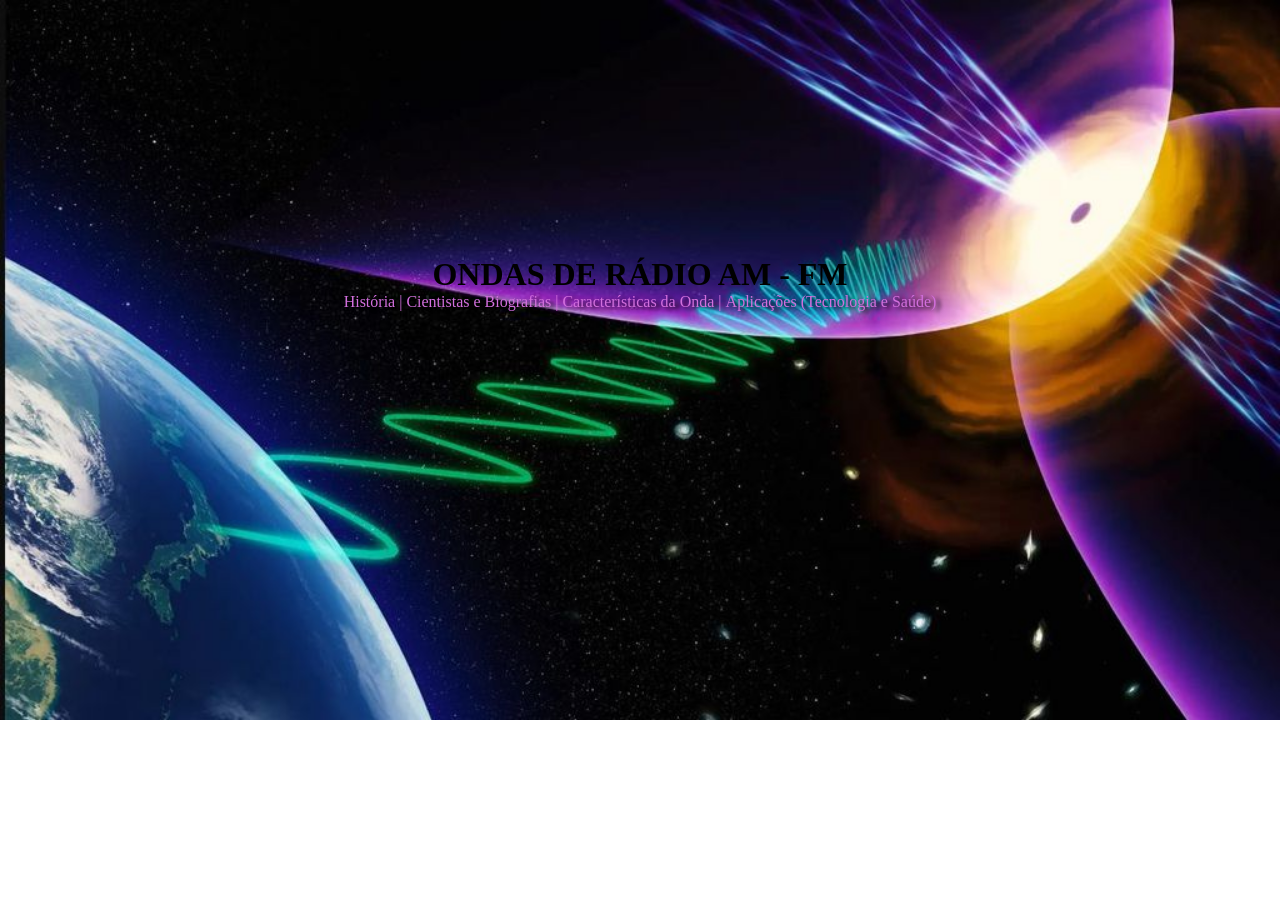
<file: index.html>
<!DOCTYPE html>
<html lang="en">
<head>
    <meta charset="UTF-8">
    <meta name="viewport" content="width=device-width, initial-scale=1.0">
    <title>ONDAS DE RÁDIO AM - FM</title>
    <link rel="stylesheet" href="style.css">
</head>
<body>
    <header>
        <h1>ONDAS DE RÁDIO AM - FM</h1>
        <ul>
            <li><a href="historia.html">História |</a></li>
            <li><a href="cientista.html">Cientistas e Biografias |</a></li>
            <li><a href="onda.html">Características da Onda |</a></li>
            <li><a href="aplicacoes.html">Aplicações (Tecnologia e Saúde)</a></li>
        </ul>
    </header>
</body>
</html>
</file>
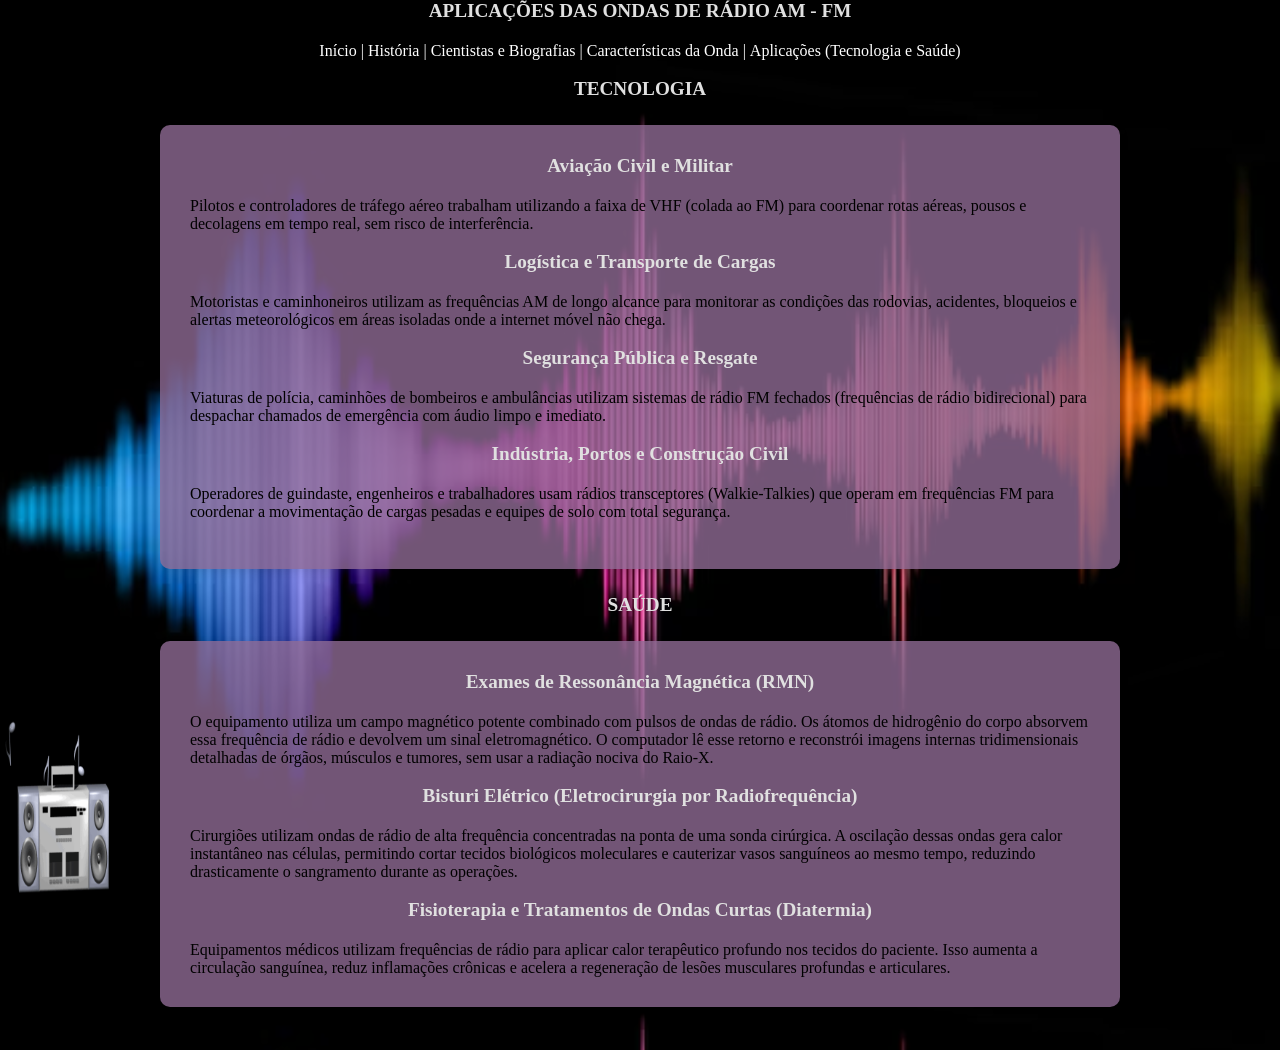
<file: aplicacoes.html>
<!DOCTYPE html>
<html lang="en">

<head>
    <meta charset="UTF-8">
    <meta name="viewport" content="width=device-width, initial-scale=1.0">
    <title>APLICAÇÕES AM - FM</title>
    <link rel="stylesheet" href="aplicacoes.css">
</head>

<body>
    <header>
        <h1>APLICAÇÕES DAS ONDAS DE RÁDIO AM - FM</h1>
        <ul>
            <li><a class="nav" href="index.html">Início |</a></li>
            <li><a href="historia.html">História |</a></li>
            <li><a href="cientista.html">Cientistas e Biografias |</a></li>
            <li><a href="onda.html">Características da Onda |</a></li>
            <li><a href="aplicacoes.html">Aplicações (Tecnologia e Saúde)</a></li>
        </ul>
    </header>
    <br>
    <h1>TECNOLOGIA</h1>
    <div>
        <h2>Aviação Civil e Militar</h2>
        <p>Pilotos e controladores de tráfego aéreo trabalham utilizando a faixa de VHF (colada ao FM) para coordenar
            rotas
            aéreas, pousos e decolagens em tempo real, sem risco de interferência.</p><br>
        <h2>Logística e Transporte de Cargas</h2>
        <p>Motoristas e caminhoneiros utilizam as frequências AM de longo alcance para monitorar as condições das
            rodovias, acidentes, bloqueios e alertas meteorológicos em áreas isoladas onde a internet móvel não chega.
        </p><br>
        <h2>Segurança Pública e Resgate</h2>
        <p>Viaturas de polícia, caminhões de bombeiros e ambulâncias utilizam sistemas de rádio FM fechados (frequências
            de
            rádio bidirecional) para despachar chamados de emergência com áudio limpo e imediato.</p><br>
        <h2>Indústria, Portos e Construção Civil</h2>
        <p>Operadores de guindaste, engenheiros e trabalhadores usam rádios transceptores (Walkie-Talkies) que operam em
            frequências FM para coordenar a movimentação de cargas pesadas e equipes de solo com total segurança.</p>
        <br>
    </div>
    <h1>SAÚDE</h1>
    <div>
    <h2>Exames de Ressonância Magnética (RMN)</h2>
    <p>O equipamento utiliza um campo magnético potente combinado com pulsos de ondas de rádio. Os átomos de
        hidrogênio do corpo absorvem essa frequência de rádio e devolvem um sinal eletromagnético. O computador lê esse
        retorno e reconstrói imagens internas tridimensionais detalhadas de órgãos, músculos e tumores, sem usar a
        radiação nociva do Raio-X.</p><br>
    <h2>Bisturi Elétrico (Eletrocirurgia por Radiofrequência)</h2>
    <p>Cirurgiões utilizam ondas de rádio de alta frequência concentradas na ponta de uma sonda cirúrgica. A oscilação
        dessas ondas gera calor instantâneo nas células, permitindo cortar tecidos biológicos moleculares e cauterizar
        vasos sanguíneos ao mesmo tempo, reduzindo drasticamente o sangramento durante as operações.</p><br>
    <h2>Fisioterapia e Tratamentos de Ondas Curtas (Diatermia)</h2>
    <p> Equipamentos médicos utilizam frequências de rádio para aplicar calor terapêutico profundo nos tecidos do
        paciente. Isso aumenta a circulação sanguínea, reduz inflamações crônicas e acelera a regeneração de lesões
        musculares profundas e articulares.</p>
    </div>
    <br>

    <img src="radio-imagem-animada-0070.gif">
</body>

</html>
</file>
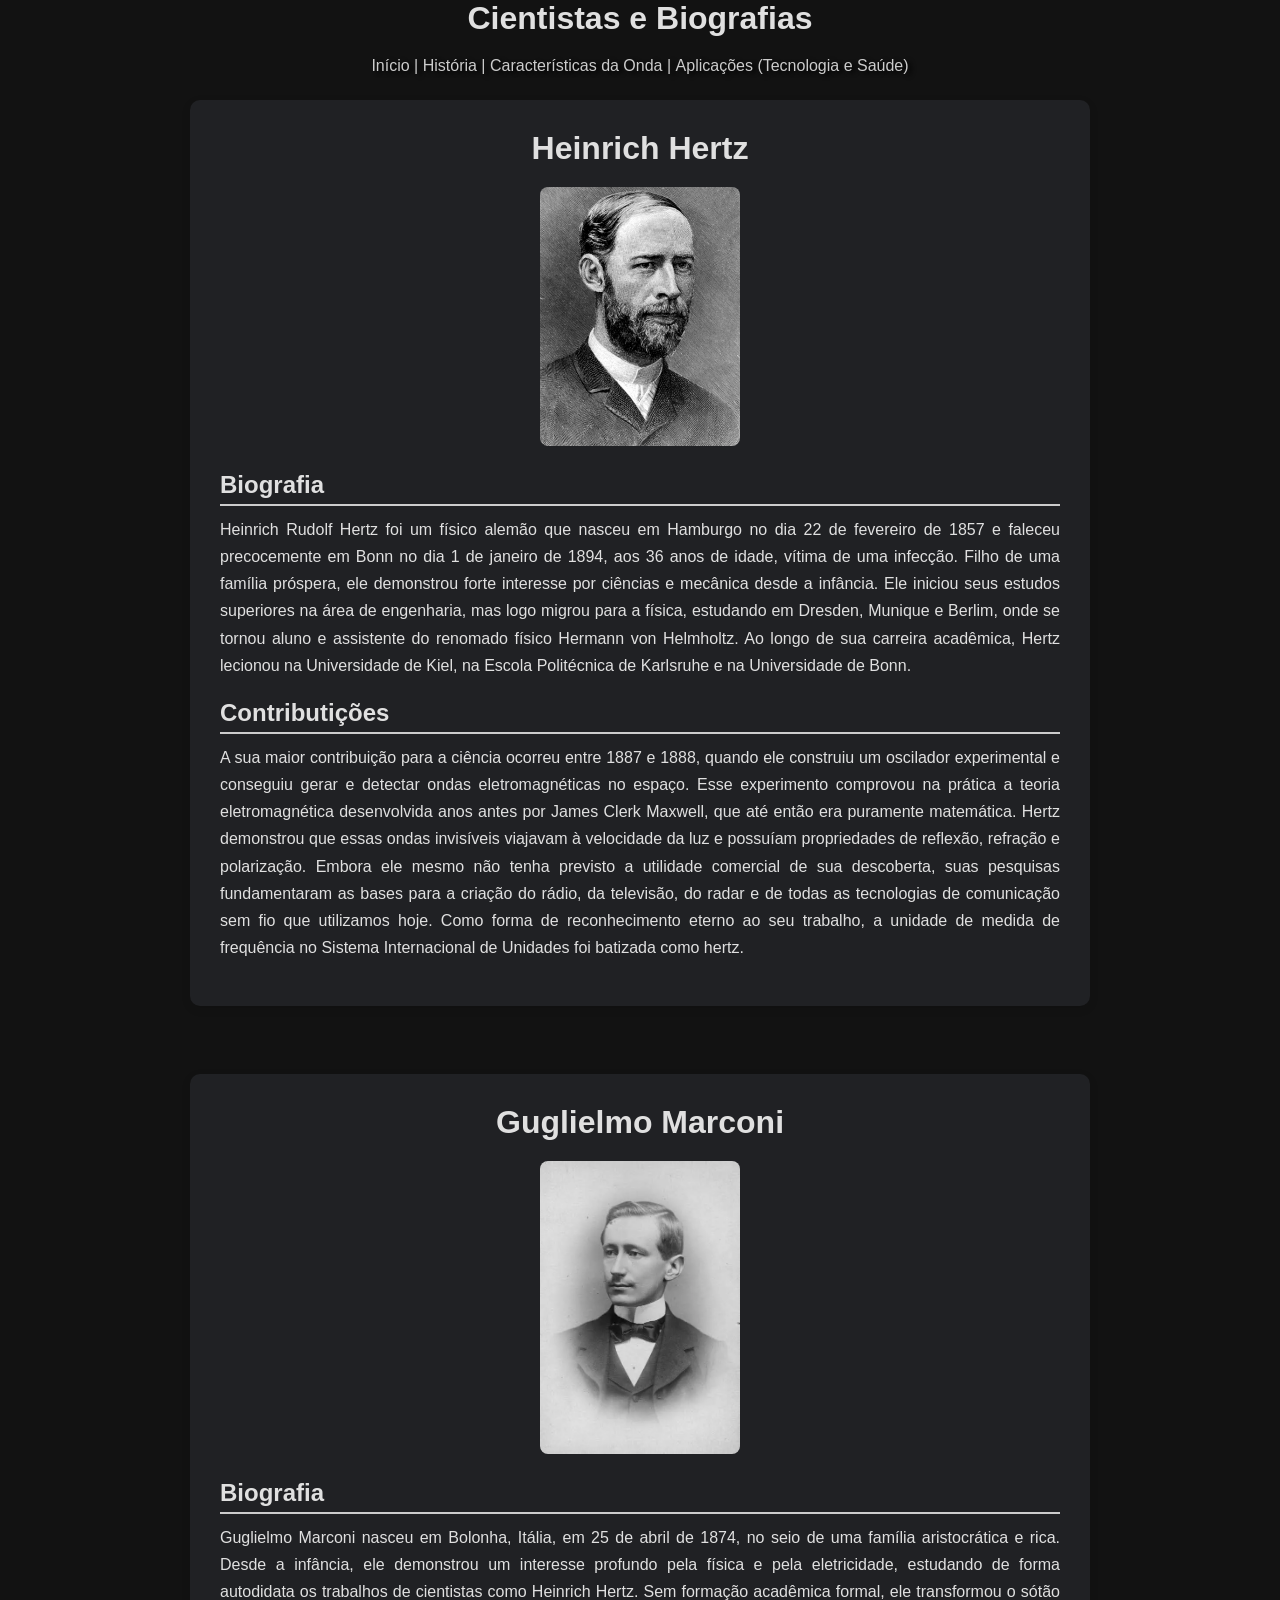
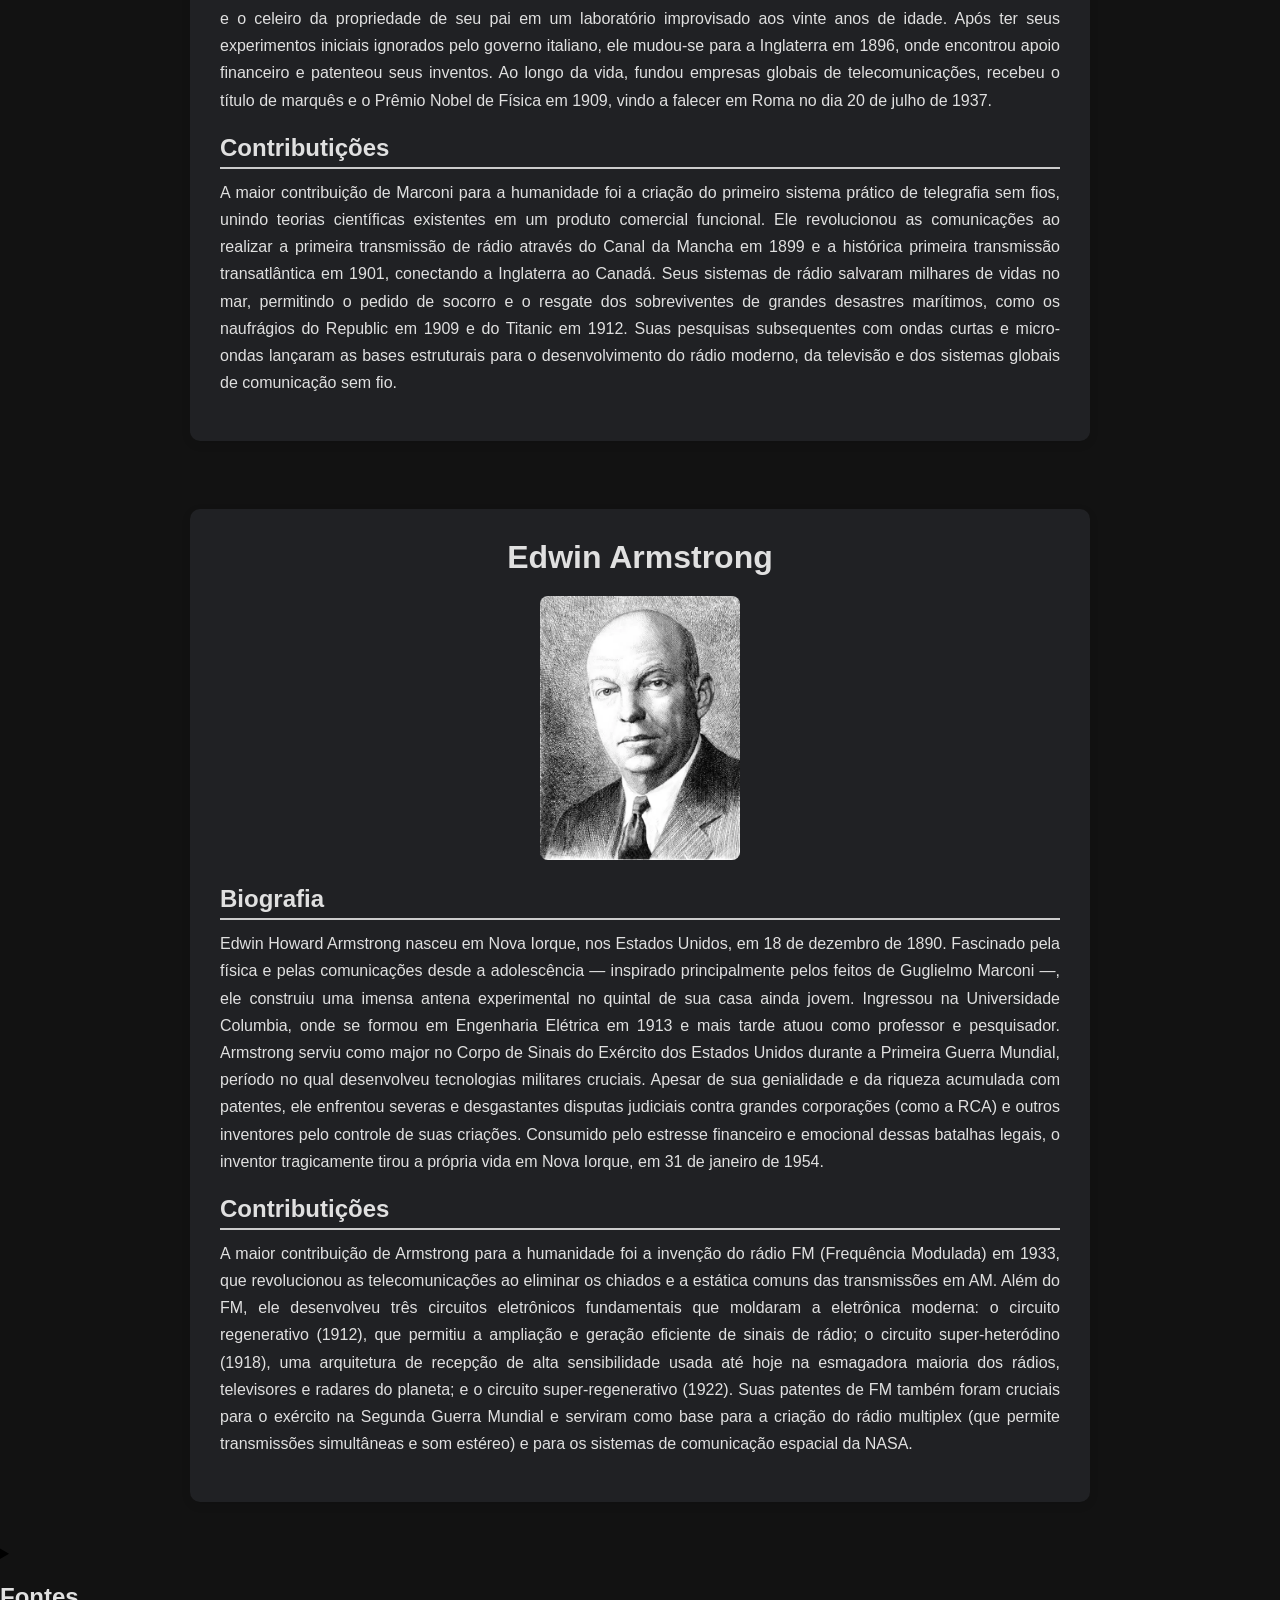
<file: cientista.html>
<!DOCTYPE html>
<html lang="en">
<head>
    <meta charset="UTF-8">
    <meta name="viewport" content="width=device-width, initial-scale=1.0">
    <title>Cientistas e Biografias</title>
    <link rel="stylesheet" href="cientista.css">
</head>
<body>

    <header>
        <h1>Cientistas e Biografias</h1>
        <ul>
            <li><a class="nav" href="index.html">Início |</a></li>
            <li><a class="nav" href="historia.html">História |</a></li>
            <li><a class="nav" href="onda.html">Características da Onda |</a></li>
            <li><a class="nav" href="aplicacoes.html">Aplicações (Tecnologia e Saúde)</a></li>
        </ul>
    </header>
    <div>

        <h1>Heinrich Hertz</h1>

        <img src="Heinrich_Hertz.jpeg" alt="Heinrich Hertz" width="200">

        <h2>Biografia</h2>

        <p> Heinrich Rudolf Hertz foi um físico alemão que nasceu em Hamburgo no dia 22 de 
            fevereiro de 1857 e faleceu precocemente em Bonn no dia 1 de janeiro de 1894, aos 36 
            anos de idade, vítima de uma infecção. Filho de uma família próspera, ele demonstrou 
            forte interesse por ciências e mecânica desde a infância. Ele iniciou seus estudos 
            superiores na área de engenharia, mas logo migrou para a física, estudando em Dresden, 
            Munique e Berlim, onde se tornou aluno e assistente do renomado físico Hermann von 
            Helmholtz. Ao longo de sua carreira acadêmica, Hertz lecionou na Universidade de Kiel, 
            na Escola Politécnica de Karlsruhe e na Universidade de Bonn.</p>

        <h2>Contributições</h2>

        <p>A sua maior contribuição para a ciência ocorreu entre 1887 e 1888, quando ele construiu 
            um oscilador experimental e conseguiu gerar e detectar ondas eletromagnéticas no espaço.
            Esse experimento comprovou na prática a teoria eletromagnética desenvolvida anos antes
            por James Clerk Maxwell, que até então era puramente matemática. Hertz demonstrou que
            essas ondas invisíveis viajavam à velocidade da luz e possuíam propriedades de 
            reflexão, refração e polarização. Embora ele mesmo não tenha previsto a utilidade 
            comercial de sua descoberta, suas pesquisas fundamentaram as bases para a criação do
            rádio, da televisão, do radar e de todas as tecnologias de comunicação sem fio que
            utilizamos hoje. Como forma de reconhecimento eterno ao seu trabalho, a unidade de
            medida de frequência no Sistema Internacional de Unidades foi batizada como hertz.</p>

    </div>

    <br>

    <div>

        <h1>Guglielmo Marconi</h1>

        <img src="Guglielmo_Marconi.jpeg" alt="Guglielmo Marconi" width="200">

        <h2>Biografia</h2>

        <p>Guglielmo Marconi nasceu em Bolonha, Itália, em 25 de abril de 1874, no seio de uma
            família aristocrática e rica. Desde a infância, ele demonstrou um interesse
            profundo pela física e pela eletricidade, estudando de forma autodidata os
            trabalhos de cientistas como Heinrich Hertz. Sem formação acadêmica formal,
            ele transformou o sótão e o celeiro da propriedade de seu pai em um laboratório
            improvisado aos vinte anos de idade. Após ter seus experimentos iniciais
            ignorados pelo governo italiano, ele mudou-se para a Inglaterra em 1896, onde
            encontrou apoio financeiro e patenteou seus inventos. Ao longo da vida,
            fundou empresas globais de telecomunicações, recebeu o título de marquês e
            o Prêmio Nobel de Física em 1909, vindo a falecer em Roma no dia 20 de
            julho de 1937.</p>

        <h2>Contributições</h2>

        <p>A maior contribuição de Marconi para a humanidade foi a criação do primeiro sistema
            prático de telegrafia sem fios, unindo teorias científicas existentes em um produto
            comercial funcional. Ele revolucionou as comunicações ao realizar a primeira
            transmissão de rádio através do Canal da Mancha em 1899 e a histórica primeira
            transmissão transatlântica em 1901, conectando a Inglaterra ao Canadá. Seus
            sistemas de rádio salvaram milhares de vidas no mar, permitindo o pedido de
            socorro e o resgate dos sobreviventes de grandes desastres marítimos, como os
            naufrágios do Republic em 1909 e do Titanic em 1912. Suas pesquisas
            subsequentes com ondas curtas e micro-ondas lançaram as bases estruturais
            para o desenvolvimento do rádio moderno, da televisão e dos sistemas
            globais de comunicação sem fio.</p>

    </div>

    <br>

    <div>

        <h1>Edwin Armstrong</h1>

        <img src="Edwin_Armstrong.jpeg" alt="Edwin Armstrong" width="200">

        <h2>Biografia</h2>

        <p>Edwin Howard Armstrong nasceu em Nova Iorque, nos Estados Unidos, em 18 de dezembro
            de 1890. Fascinado pela física e pelas comunicações desde a adolescência — inspirado
            principalmente pelos feitos de Guglielmo Marconi —, ele construiu uma imensa antena
            experimental no quintal de sua casa ainda jovem. Ingressou na Universidade Columbia,
            onde se formou em Engenharia Elétrica em 1913 e mais tarde atuou como professor e
            pesquisador. Armstrong serviu como major no Corpo de Sinais do Exército dos Estados
            Unidos durante a Primeira Guerra Mundial, período no qual desenvolveu tecnologias
            militares cruciais. Apesar de sua genialidade e da riqueza acumulada com patentes,
            ele enfrentou severas e desgastantes disputas judiciais contra grandes corporações
            (como a RCA) e outros inventores pelo controle de suas criações. Consumido pelo estresse
            financeiro e emocional dessas batalhas legais, o inventor tragicamente tirou a própria
            vida em Nova Iorque, em 31 de janeiro de 1954.</p>

        <h2>Contributições</h2>

        <p>A maior contribuição de Armstrong para a humanidade foi a invenção do rádio FM (Frequência
            Modulada) em 1933, que revolucionou as telecomunicações ao eliminar os chiados e a estática
            comuns das transmissões em AM. Além do FM, ele desenvolveu três circuitos eletrônicos
            fundamentais que moldaram a eletrônica moderna: o circuito regenerativo (1912), que
            permitiu a ampliação e geração eficiente de sinais de rádio; o circuito super-heteródino
            (1918), uma arquitetura de recepção de alta sensibilidade usada até hoje na esmagadora
            maioria dos rádios, televisores e radares do planeta; e o circuito super-regenerativo
            (1922). Suas patentes de FM também foram cruciais para o exército na Segunda Guerra
            Mundial e serviram como base para a criação do rádio multiplex (que permite transmissões
            simultâneas e som estéreo) e para os sistemas de comunicação espacial da NASA.</p>

    </div>

    <br>

    <details>

        <summary><h2>Fontes</h2></summary>

        <h4>Heinrich Hertz</h4>
        <p><a href="https://pt.wikipedia.org/wiki/Heinrich_Hertz" target="_blank">https://pt.wikipedia.org/wiki/Heinrich_Hertz</a></p>
        <p><a href="https://mundoeducacao.uol.com.br/fisica/heinrich-hertz.htm" target="_blank">https://mundoeducacao.uol.com.br/fisica/heinrich-hertz.htm</a></p>
        <p><a href="https://www.dw.com/pt-br/1857-nascia-o-f%C3%ADsico-heinrich-hertz/a-778396" target="_blank">https://www.dw.com/pt-br/1857-nascia-o-f%C3%ADsico-heinrich-hertz/a-778396</a></p>
        <p><a href="https://rce.casadasciencias.org/art/2015/005/" target="_blank">https://rce.casadasciencias.org/art/2015/005/</a></p>

        <h4>Guglielmo Marconi</h4>
        <p><a href="https://www.ebiografia.com/guilherme_marconi/" target="_blank">https://www.ebiografia.com/guilherme_marconi/</a></p>
        <p><a href="https://pt.wikipedia.org/wiki/Guglielmo_Marconi" target="_blank">https://pt.wikipedia.org/wiki/Guglielmo_Marconi</a></p>
        <p><a href="https://agenciabrasil.ebc.com.br/radioagencia-nacional/geral/audio/2017-06/historia-hoje-patente-de-um-sistema-de-comunicacoes-sem" target="_blank">https://agenciabrasil.ebc.com.br/radioagencia-nacional/geral/audio/2017-06/historia-hoje-patente-de-um-sistema-de-comunicacoes-sem</a></p>

        <h4>Edwin Howard Armstrong</h4>
        <p><a href="https://en.wikipedia.org/wiki/Edwin_Howard_Armstrong" target="_blank">https://en.wikipedia.org/wiki/Edwin_Howard_Armstrong</a></p>
        <p><a href="https://www.fpc.pt/pt/edwin-howard-armstrong-o-inventor-da-radio-fm/" target="_blank">https://www.fpc.pt/pt/edwin-howard-armstrong-o-inventor-da-radio-fm/</a></p>
        <p><a href="https://pt.wikipedia.org/wiki/Edwin_Armstrong" target="_blank">https://pt.wikipedia.org/wiki/Edwin_Armstrong</a></p>

    </details>
</body>
</html>
</file>
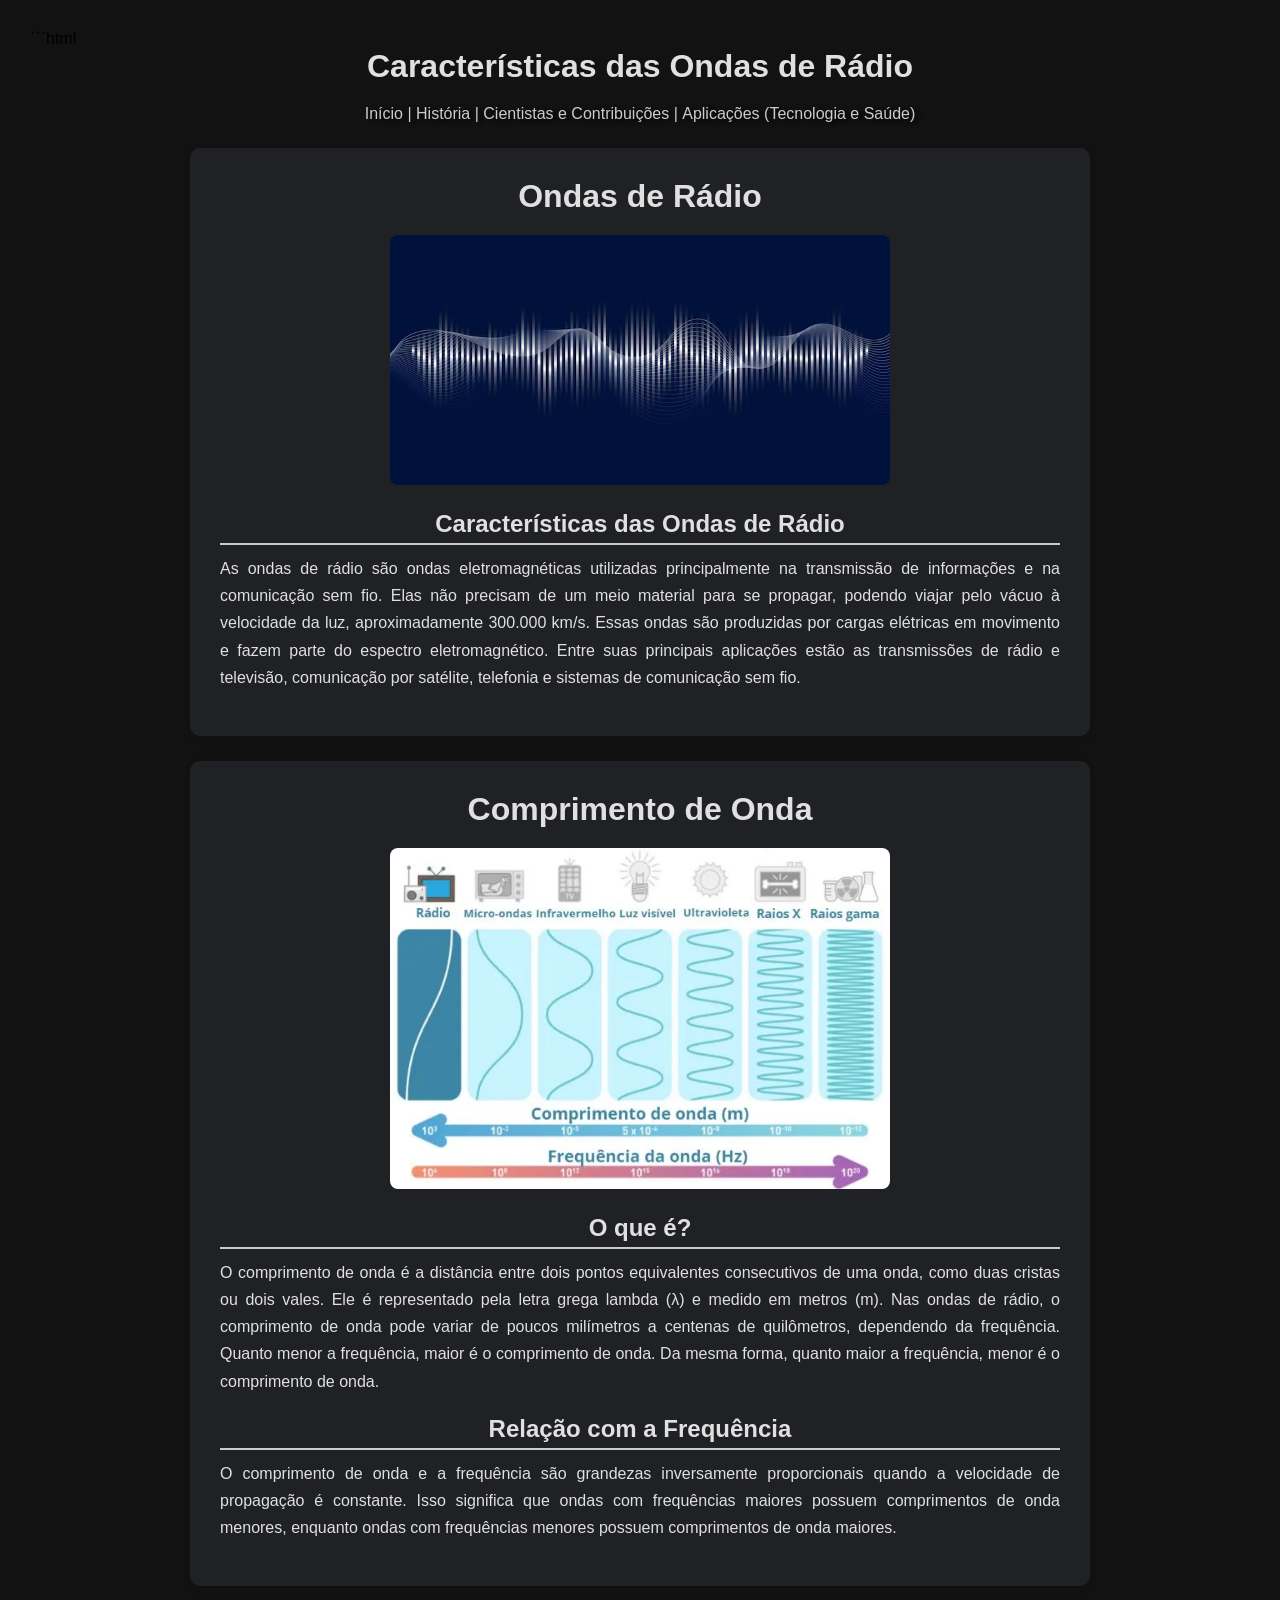
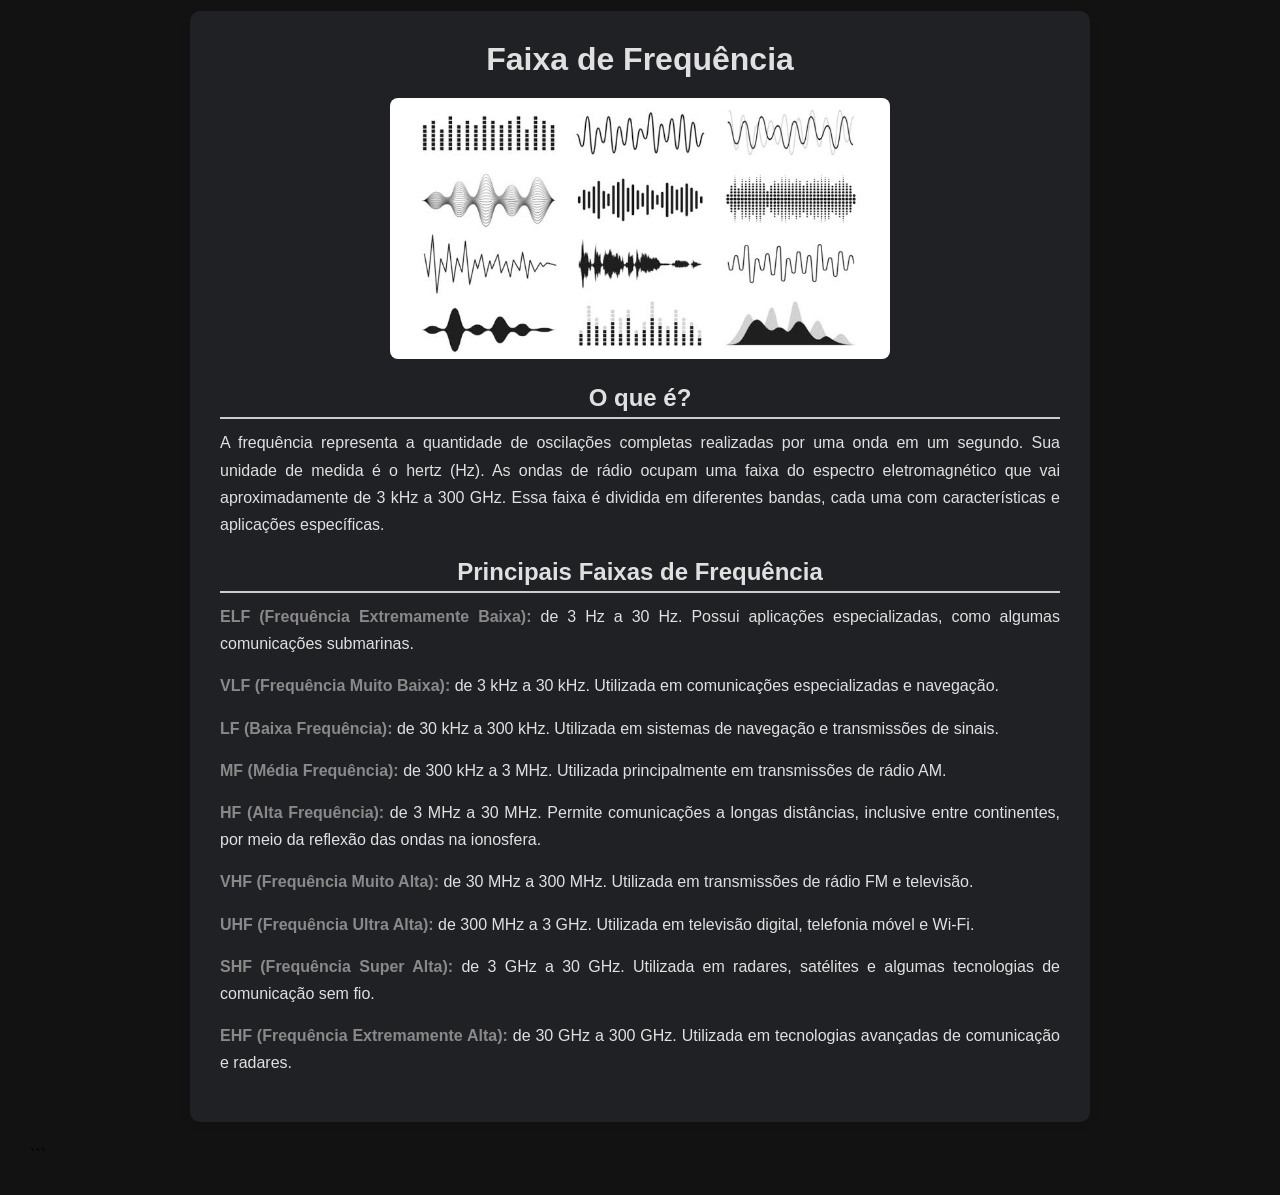
<file: onda.html>
```html
<!DOCTYPE html>
<html lang="pt-br">
<head>
    <meta charset="UTF-8">
    <meta name="viewport" content="width=device-width, initial-scale=1.0">
    <title>Características das Ondas de Rádio</title>
    <link rel="stylesheet" href="onda.css">
</head>
<body>
    <header>
        <h1>Características das Ondas de Rádio</h1>
        <ul>
            <li><a class="nav" href="index.html">Início |</a></li>
            <li><a class="nav" href="historia.html">História |</a></li>
            <li><a class="nav" href="cientista.html">Cientistas e Contribuições |</a></li>
            <li><a class="nav" href="aplicacoes.html">Aplicações (Tecnologia e Saúde)</a></li>
        </ul>
    </header>

    <div>

        <h1>Ondas de Rádio</h1>

        <img src="ondas_radio.jpeg" alt="Representação de ondas de rádio" width="200">

        <h2>Características das Ondas de Rádio</h2>

        <p>
            As ondas de rádio são ondas eletromagnéticas utilizadas principalmente
            na transmissão de informações e na comunicação sem fio. Elas não
            precisam de um meio material para se propagar, podendo viajar pelo
            vácuo à velocidade da luz, aproximadamente 300.000 km/s.
            Essas ondas são produzidas por cargas elétricas em movimento e fazem
            parte do espectro eletromagnético. Entre suas principais aplicações
            estão as transmissões de rádio e televisão, comunicação por satélite,
            telefonia e sistemas de comunicação sem fio.
        </p>

    </div>

    <div>

        <h1>Comprimento de Onda</h1>

        <img src="comprimento_onda.jpeg" alt="Representação do comprimento de onda" width="200">

        <h2>O que é?</h2>

        <p>
            O comprimento de onda é a distância entre dois pontos equivalentes
            consecutivos de uma onda, como duas cristas ou dois vales. Ele é
            representado pela letra grega lambda (λ) e medido em metros (m).
            Nas ondas de rádio, o comprimento de onda pode variar de poucos
            milímetros a centenas de quilômetros, dependendo da frequência.
            Quanto menor a frequência, maior é o comprimento de onda. Da mesma
            forma, quanto maior a frequência, menor é o comprimento de onda.
        </p>

        <h2>Relação com a Frequência</h2>

        <p>
            O comprimento de onda e a frequência são grandezas inversamente
            proporcionais quando a velocidade de propagação é constante.
            Isso significa que ondas com frequências maiores possuem
            comprimentos de onda menores, enquanto ondas com frequências
            menores possuem comprimentos de onda maiores.
        </p>

    </div>

    <div>

        <h1>Faixa de Frequência</h1>

        <img src="frequencia_radio.jpeg" alt="Representação das frequências de rádio" width="200">

        <h2>O que é?</h2>

        <p>
            A frequência representa a quantidade de oscilações completas
            realizadas por uma onda em um segundo. Sua unidade de medida é
            o hertz (Hz). As ondas de rádio ocupam uma faixa do espectro
            eletromagnético que vai aproximadamente de 3 kHz a 300 GHz.
            Essa faixa é dividida em diferentes bandas, cada uma com
            características e aplicações específicas.
        </p>

        <h2>Principais Faixas de Frequência</h2>

        <p>
            <b>ELF (Frequência Extremamente Baixa):</b> de 3 Hz a 30 Hz.
            Possui aplicações especializadas, como algumas comunicações
            submarinas.
        </p>

        <p>
            <b>VLF (Frequência Muito Baixa):</b> de 3 kHz a 30 kHz.
            Utilizada em comunicações especializadas e navegação.
        </p>

        <p>
            <b>LF (Baixa Frequência):</b> de 30 kHz a 300 kHz.
            Utilizada em sistemas de navegação e transmissões de sinais.
        </p>

        <p>
            <b>MF (Média Frequência):</b> de 300 kHz a 3 MHz.
            Utilizada principalmente em transmissões de rádio AM.
        </p>

        <p>
            <b>HF (Alta Frequência):</b> de 3 MHz a 30 MHz.
            Permite comunicações a longas distâncias, inclusive entre
            continentes, por meio da reflexão das ondas na ionosfera.
        </p>

        <p>
            <b>VHF (Frequência Muito Alta):</b> de 30 MHz a 300 MHz.
            Utilizada em transmissões de rádio FM e televisão.
        </p>

        <p>
            <b>UHF (Frequência Ultra Alta):</b> de 300 MHz a 3 GHz.
            Utilizada em televisão digital, telefonia móvel e Wi-Fi.
        </p>

        <p>
            <b>SHF (Frequência Super Alta):</b> de 3 GHz a 30 GHz.
            Utilizada em radares, satélites e algumas tecnologias de
            comunicação sem fio.
        </p>

        <p>
            <b>EHF (Frequência Extremamente Alta):</b> de 30 GHz a 300 GHz.
            Utilizada em tecnologias avançadas de comunicação e radares.
        </p>

    </div>

</body>
</html>
```
</file>
<file: style.css>
* {
    margin:0;
    padding: 0;
}
body {
    background-image: url(ondasderadio.jpeg);
    background-repeat: no-repeat;
    background-size: cover;
}
header {
    text-align: center;
    margin-top: 20%;
}
li, a {
    color: rgb(210, 111, 221);
    text-shadow: 4px 2px 4px black;
    text-decoration: none;
    display:inline;
}
a:hover {
    text-decoration: underline;
}
</file>
<file: aplicacoes.css>
* {
    margin:0;
    padding: 0;
}
html {
    width: 100%;
    height: 100%;
}
body {
    background-image: url(fundo-abstrato-com-design-de-ondas-sonoras_1048-13219.avif);
    background-repeat:repeat-y;
    background-size: cover;
}
header {
    text-align: center;
}
li, a {
    color: rgb(255, 255, 255);
    text-decoration: none;
    display:inline;
}
h1 {
    color: rgb(248, 129, 226);
}
img {
    width: 10%;
    height: 25%;
    position: fixed; bottom: 0; left: 0;
}
a:hover {
    text-decoration: underline;
}
div{
    background-color: #916c96ca;
    max-width: 900px;
    margin: 25px auto;
    padding: 30px;
    border-radius: 10px;
    box-shadow: 0 3px 10px rgba(0, 0, 0, 0.1);
}

h2, h1 {
    color: #E0E0E0;
    text-align: center;
    margin-bottom: 20px;
    font-size: larger;
}
</file>
<file: cientista.css>
*{
    margin: 0;
    padding: 0;
    box-sizing: border-box;
}

body{
    background-color: #121212;
    font-family: Arial, Helvetica, sans-serif;
}

header {
    text-align: center;
}
li, .nav {
    color:#ccc;
    text-shadow: 4px 2px 4px black;
    text-decoration: none;
    display:inline;
}
.nav:hover {
    text-decoration: underline;
    color: #ccc;
}

div{
    background-color: #202124;
    max-width: 900px;
    margin: 25px auto;
    padding: 30px;
    border-radius: 10px;
    box-shadow: 0 3px 10px rgba(0, 0, 0, 0.1);
}

h1 {
    color: #E0E0E0;
    text-align: center;
    margin-bottom: 20px;
}

img {
    display: block;
    width: 200px;
    height: auto;
    margin: 0 auto 25px;
    border-radius: 8px;
}

h2 {
    color: #E0E0E0;
    margin-top: 20px;
    margin-bottom: 10px;
    border-bottom: 2px solid #ccc;
    padding-bottom: 5px;
}

p {
    color: #E0E0E0;
    font-size: 16px;
    line-height: 1.7;
    text-align: justify;
    margin-bottom: 15px;
}

h4 {
    color: #E0E0E0;
    margin-top: 15px;
    margin-bottom: 5px;
}

a {
    color: #CE93D8;
}

a:hover {
    color:#dcb7e2
}
</file>
<file: onda.css>
* {
    margin: 0;
    padding: 0;
    box-sizing: border-box;
}

header {
    text-align: center;
}
li, .nav {
    color:#ccc;
    text-shadow: 4px 2px 4px black;
    text-decoration: none;
    display:inline;
}
.nav:hover {
    text-decoration: underline;
    color: #ccc;
}

body {
    background-color: #121212;
    font-family: Arial, Helvetica, sans-serif;
    padding: 30px;
}

div {
    background-color: #202124;
    max-width: 900px;
    margin: 25px auto;
    padding: 30px;
    border-radius: 10px;
    box-shadow: 0 3px 10px rgba(0, 0, 0, 0.1);
}

h1 {
    color: #E0E0E0;
    text-align: center;
    margin-bottom: 20px;
}

img {
    display: block;
    width: 500px;
    height: auto;
    margin: 0 auto 25px;
    border-radius: 8px;
}

h2 {
    text-align: center;
    color: #E0E0E0;
    margin-top: 20px;
    margin-bottom: 10px;
    border-bottom: 2px solid #ccc;
    padding-bottom: 5px;
}

p {
    color: #E0E0E0;
    font-size: 16px;
    line-height: 1.7;
    text-align: justify;
    margin-bottom: 15px;
}

b {
    color: #8a8989;
}

a {
    color: #CE93D8;
    text-decoration: none;
}

a:hover {
    color: #dcb7e2;
    text-decoration: underline;
}
</file>
